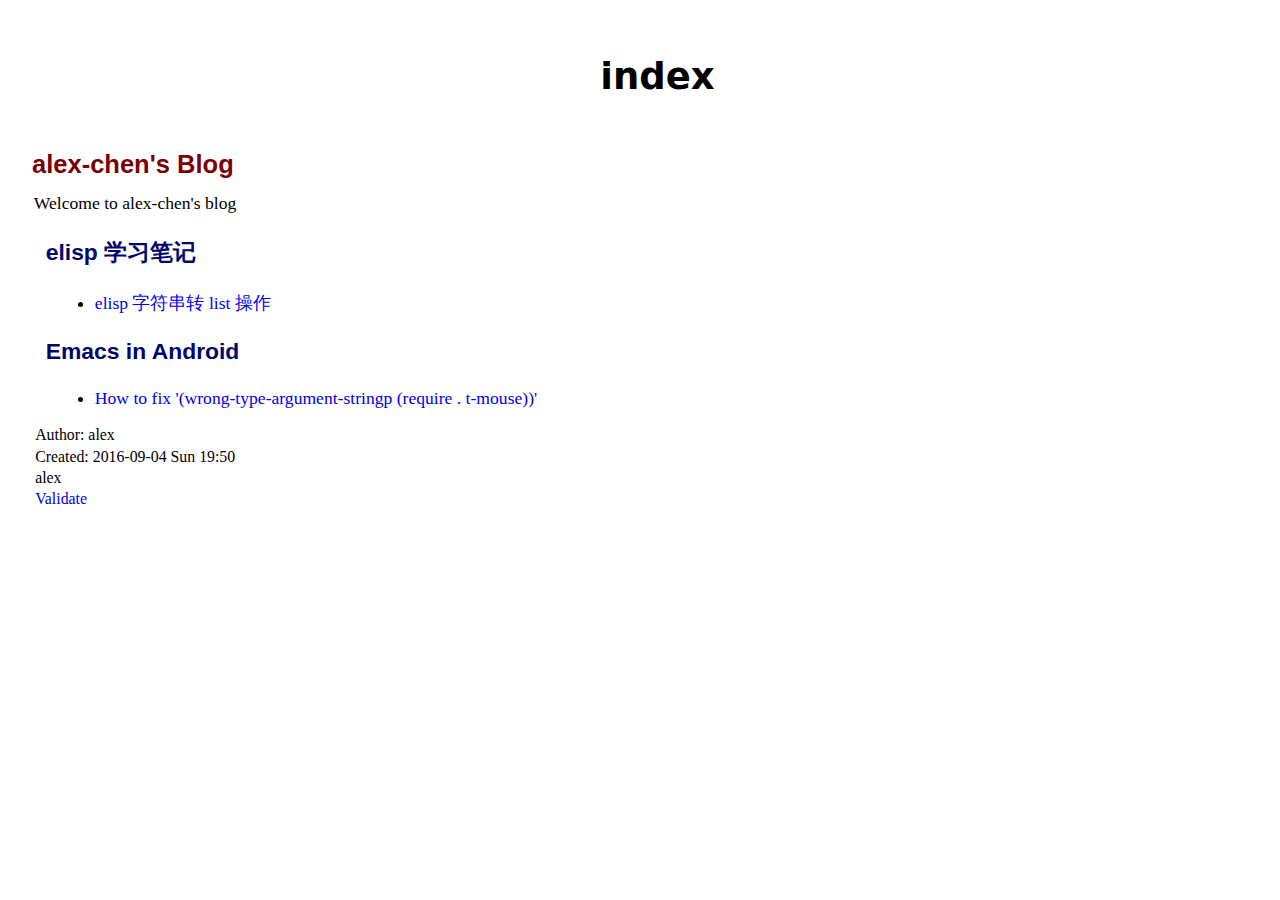
<file: index.html>
<?xml version="1.0" encoding="utf-8"?>
<!DOCTYPE html PUBLIC "-//W3C//DTD XHTML 1.0 Strict//EN"
"http://www.w3.org/TR/xhtml1/DTD/xhtml1-strict.dtd">
<html xmlns="http://www.w3.org/1999/xhtml" lang="en" xml:lang="en">
<head>
<title>index</title>
<!-- 2016-09-04 Sun 19:50 -->
<meta  http-equiv="Content-Type" content="text/html;charset=utf-8" />
<meta  name="generator" content="Org-mode" />
<meta  name="author" content="alex" />
<style type="text/css">
 <!--/*--><![CDATA[/*><!--*/
  .title  { text-align: center; }
  .todo   { font-family: monospace; color: red; }
  .done   { color: green; }
  .tag    { background-color: #eee; font-family: monospace;
            padding: 2px; font-size: 80%; font-weight: normal; }
  .timestamp { color: #bebebe; }
  .timestamp-kwd { color: #5f9ea0; }
  .right  { margin-left: auto; margin-right: 0px;  text-align: right; }
  .left   { margin-left: 0px;  margin-right: auto; text-align: left; }
  .center { margin-left: auto; margin-right: auto; text-align: center; }
  .underline { text-decoration: underline; }
  #postamble p, #preamble p { font-size: 90%; margin: .2em; }
  p.verse { margin-left: 3%; }
  pre {
    border: 1px solid #ccc;
    box-shadow: 3px 3px 3px #eee;
    padding: 8pt;
    font-family: monospace;
    overflow: auto;
    margin: 1.2em;
  }
  pre.src {
    position: relative;
    overflow: visible;
    padding-top: 1.2em;
  }
  pre.src:before {
    display: none;
    position: absolute;
    background-color: white;
    top: -10px;
    right: 10px;
    padding: 3px;
    border: 1px solid black;
  }
  pre.src:hover:before { display: inline;}
  pre.src-sh:before    { content: 'sh'; }
  pre.src-bash:before  { content: 'sh'; }
  pre.src-emacs-lisp:before { content: 'Emacs Lisp'; }
  pre.src-R:before     { content: 'R'; }
  pre.src-perl:before  { content: 'Perl'; }
  pre.src-java:before  { content: 'Java'; }
  pre.src-sql:before   { content: 'SQL'; }

  table { border-collapse:collapse; }
  caption.t-above { caption-side: top; }
  caption.t-bottom { caption-side: bottom; }
  td, th { vertical-align:top;  }
  th.right  { text-align: center;  }
  th.left   { text-align: center;   }
  th.center { text-align: center; }
  td.right  { text-align: right;  }
  td.left   { text-align: left;   }
  td.center { text-align: center; }
  dt { font-weight: bold; }
  .footpara:nth-child(2) { display: inline; }
  .footpara { display: block; }
  .footdef  { margin-bottom: 1em; }
  .figure { padding: 1em; }
  .figure p { text-align: center; }
  .inlinetask {
    padding: 10px;
    border: 2px solid gray;
    margin: 10px;
    background: #ffffcc;
  }
  #org-div-home-and-up
   { text-align: right; font-size: 70%; white-space: nowrap; }
  textarea { overflow-x: auto; }
  .linenr { font-size: smaller }
  .code-highlighted { background-color: #ffff00; }
  .org-info-js_info-navigation { border-style: none; }
  #org-info-js_console-label
    { font-size: 10px; font-weight: bold; white-space: nowrap; }
  .org-info-js_search-highlight
    { background-color: #ffff00; color: #000000; font-weight: bold; }
  /*]]>*/-->
</style>
<link rel="stylesheet" type="text/css" href="stylesheets/worg.css"/>
<script type="text/javascript">
/*
@licstart  The following is the entire license notice for the
JavaScript code in this tag.

Copyright (C) 2012-2013 Free Software Foundation, Inc.

The JavaScript code in this tag is free software: you can
redistribute it and/or modify it under the terms of the GNU
General Public License (GNU GPL) as published by the Free Software
Foundation, either version 3 of the License, or (at your option)
any later version.  The code is distributed WITHOUT ANY WARRANTY;
without even the implied warranty of MERCHANTABILITY or FITNESS
FOR A PARTICULAR PURPOSE.  See the GNU GPL for more details.

As additional permission under GNU GPL version 3 section 7, you
may distribute non-source (e.g., minimized or compacted) forms of
that code without the copy of the GNU GPL normally required by
section 4, provided you include this license notice and a URL
through which recipients can access the Corresponding Source.


@licend  The above is the entire license notice
for the JavaScript code in this tag.
*/
<!--/*--><![CDATA[/*><!--*/
 function CodeHighlightOn(elem, id)
 {
   var target = document.getElementById(id);
   if(null != target) {
     elem.cacheClassElem = elem.className;
     elem.cacheClassTarget = target.className;
     target.className = "code-highlighted";
     elem.className   = "code-highlighted";
   }
 }
 function CodeHighlightOff(elem, id)
 {
   var target = document.getElementById(id);
   if(elem.cacheClassElem)
     elem.className = elem.cacheClassElem;
   if(elem.cacheClassTarget)
     target.className = elem.cacheClassTarget;
 }
/*]]>*///-->
</script>
</head>
<body>
<div id="content">
<h1 class="title">index</h1>

<div id="outline-container-sec-1" class="outline-2">
<h2 id="sec-1">alex-chen's Blog</h2>
<div class="outline-text-2" id="text-1">
<p>
Welcome to alex-chen's blog
</p>
</div>

<div id="outline-container-sec-1-1" class="outline-3">
<h3 id="sec-1-1">elisp 学习笔记</h3>
<div class="outline-text-3" id="text-1-1">
<ul class="org-ul">
<li><a href="source/elisp-%E5%AD%97%E7%AC%A6%E4%B8%B2%E8%BD%AClist.html">elisp 字符串转 list 操作</a>
</li>
</ul>
</div>
</div>

<div id="outline-container-sec-1-2" class="outline-3">
<h3 id="sec-1-2">Emacs in Android</h3>
<div class="outline-text-3" id="text-1-2">
<ul class="org-ul">
<li><a href="source/fixEmacsInAndroid-stringp-error.html">How to fix '(wrong-type-argument-stringp (require . t-mouse))'</a>
</li>
</ul>
</div>
</div>
</div>
</div>
<div id="postamble" class="status">
<p class="author">Author: alex</p>
<p class="date">Created: 2016-09-04 Sun 19:50</p>
<p class="creator">alex</p>
<p class="validation"><a href="http://validator.w3.org/check?uri=referer">Validate</a></p>
</div>
</body>
</html>
</file>
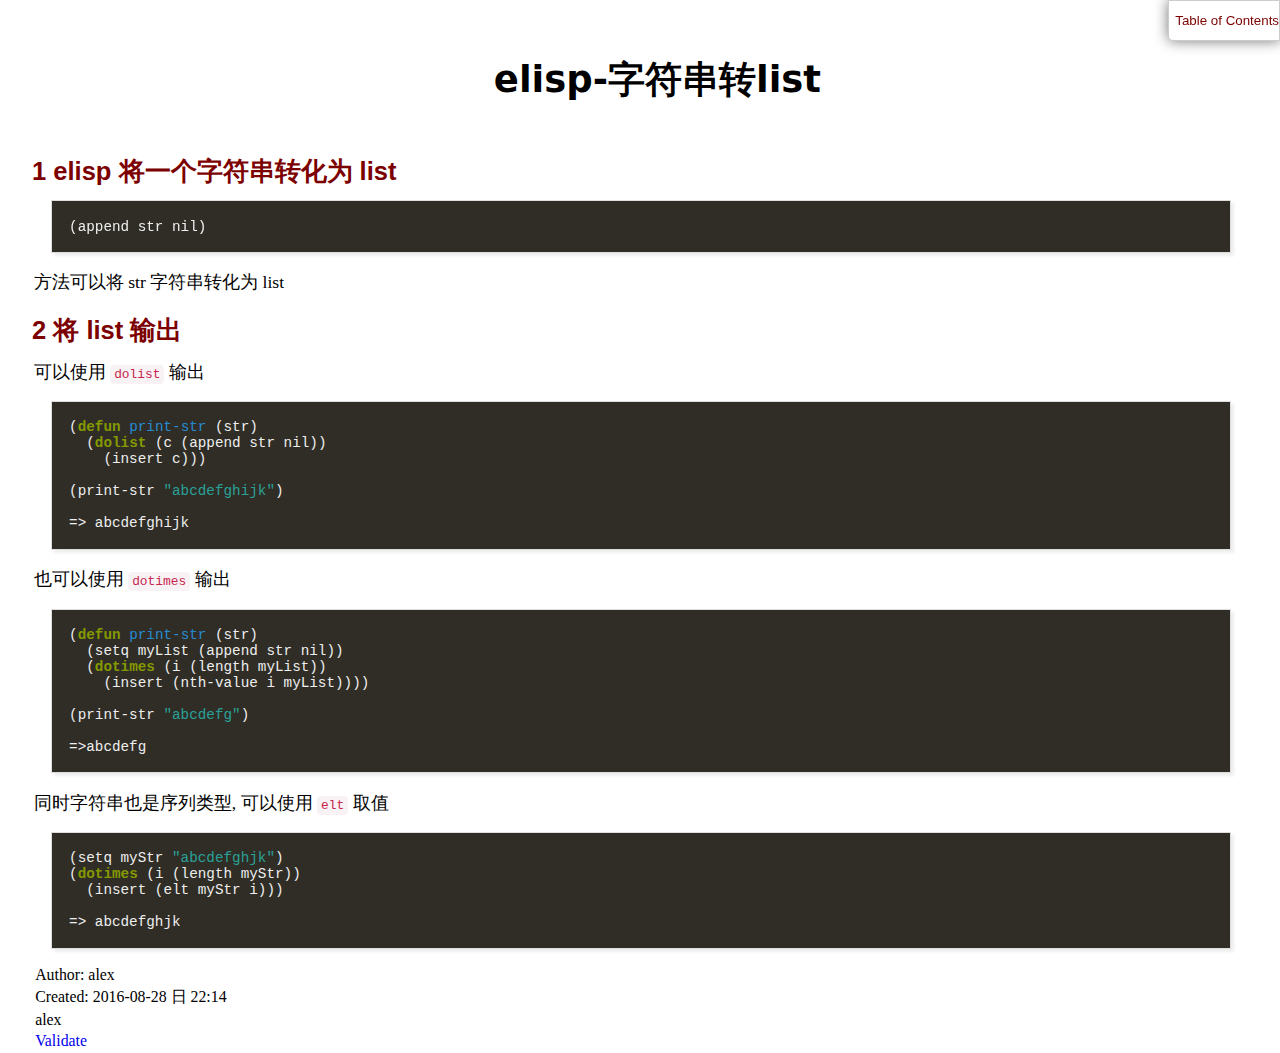
<file: source/elisp-字符串转list.html>
<?xml version="1.0" encoding="utf-8"?>
<!DOCTYPE html PUBLIC "-//W3C//DTD XHTML 1.0 Strict//EN"
"http://www.w3.org/TR/xhtml1/DTD/xhtml1-strict.dtd">
<html xmlns="http://www.w3.org/1999/xhtml" lang="en" xml:lang="en">
<head>
<title>elisp-字符串转list</title>
<!-- 2016-08-28 日 22:14 -->
<meta  http-equiv="Content-Type" content="text/html;charset=utf-8" />
<meta  name="generator" content="Org-mode" />
<meta  name="author" content="alex" />
<style type="text/css">
 <!--/*--><![CDATA[/*><!--*/
  .title  { text-align: center; }
  .todo   { font-family: monospace; color: red; }
  .done   { color: green; }
  .tag    { background-color: #eee; font-family: monospace;
            padding: 2px; font-size: 80%; font-weight: normal; }
  .timestamp { color: #bebebe; }
  .timestamp-kwd { color: #5f9ea0; }
  .right  { margin-left: auto; margin-right: 0px;  text-align: right; }
  .left   { margin-left: 0px;  margin-right: auto; text-align: left; }
  .center { margin-left: auto; margin-right: auto; text-align: center; }
  .underline { text-decoration: underline; }
  #postamble p, #preamble p { font-size: 90%; margin: .2em; }
  p.verse { margin-left: 3%; }
  pre {
    border: 1px solid #ccc;
    box-shadow: 3px 3px 3px #eee;
    padding: 8pt;
    font-family: monospace;
    overflow: auto;
    margin: 1.2em;
  }
  pre.src {
    position: relative;
    overflow: visible;
    padding-top: 1.2em;
  }
  pre.src:before {
    display: none;
    position: absolute;
    background-color: white;
    top: -10px;
    right: 10px;
    padding: 3px;
    border: 1px solid black;
  }
  pre.src:hover:before { display: inline;}
  pre.src-sh:before    { content: 'sh'; }
  pre.src-bash:before  { content: 'sh'; }
  pre.src-emacs-lisp:before { content: 'Emacs Lisp'; }
  pre.src-R:before     { content: 'R'; }
  pre.src-perl:before  { content: 'Perl'; }
  pre.src-java:before  { content: 'Java'; }
  pre.src-sql:before   { content: 'SQL'; }

  table { border-collapse:collapse; }
  caption.t-above { caption-side: top; }
  caption.t-bottom { caption-side: bottom; }
  td, th { vertical-align:top;  }
  th.right  { text-align: center;  }
  th.left   { text-align: center;   }
  th.center { text-align: center; }
  td.right  { text-align: right;  }
  td.left   { text-align: left;   }
  td.center { text-align: center; }
  dt { font-weight: bold; }
  .footpara:nth-child(2) { display: inline; }
  .footpara { display: block; }
  .footdef  { margin-bottom: 1em; }
  .figure { padding: 1em; }
  .figure p { text-align: center; }
  .inlinetask {
    padding: 10px;
    border: 2px solid gray;
    margin: 10px;
    background: #ffffcc;
  }
  #org-div-home-and-up
   { text-align: right; font-size: 70%; white-space: nowrap; }
  textarea { overflow-x: auto; }
  .linenr { font-size: smaller }
  .code-highlighted { background-color: #ffff00; }
  .org-info-js_info-navigation { border-style: none; }
  #org-info-js_console-label
    { font-size: 10px; font-weight: bold; white-space: nowrap; }
  .org-info-js_search-highlight
    { background-color: #ffff00; color: #000000; font-weight: bold; }
  /*]]>*/-->
</style>
<link rel="stylesheet" type="text/css" href="stylesheets/worg.css"/>
<script type="text/javascript">
/*
@licstart  The following is the entire license notice for the
JavaScript code in this tag.

Copyright (C) 2012-2013 Free Software Foundation, Inc.

The JavaScript code in this tag is free software: you can
redistribute it and/or modify it under the terms of the GNU
General Public License (GNU GPL) as published by the Free Software
Foundation, either version 3 of the License, or (at your option)
any later version.  The code is distributed WITHOUT ANY WARRANTY;
without even the implied warranty of MERCHANTABILITY or FITNESS
FOR A PARTICULAR PURPOSE.  See the GNU GPL for more details.

As additional permission under GNU GPL version 3 section 7, you
may distribute non-source (e.g., minimized or compacted) forms of
that code without the copy of the GNU GPL normally required by
section 4, provided you include this license notice and a URL
through which recipients can access the Corresponding Source.


@licend  The above is the entire license notice
for the JavaScript code in this tag.
*/
<!--/*--><![CDATA[/*><!--*/
 function CodeHighlightOn(elem, id)
 {
   var target = document.getElementById(id);
   if(null != target) {
     elem.cacheClassElem = elem.className;
     elem.cacheClassTarget = target.className;
     target.className = "code-highlighted";
     elem.className   = "code-highlighted";
   }
 }
 function CodeHighlightOff(elem, id)
 {
   var target = document.getElementById(id);
   if(elem.cacheClassElem)
     elem.className = elem.cacheClassElem;
   if(elem.cacheClassTarget)
     target.className = elem.cacheClassTarget;
 }
/*]]>*///-->
</script>
</head>
<body>
<div id="content">
<h1 class="title">elisp-字符串转list</h1>
<div id="table-of-contents">
<h2>Table of Contents</h2>
<div id="text-table-of-contents">
<ul>
<li><a href="#sec-1">1. elisp 将一个字符串转化为 list</a></li>
<li><a href="#sec-2">2. 将 list 输出</a></li>
</ul>
</div>
</div>

<div id="outline-container-sec-1" class="outline-2">
<h2 id="sec-1"><span class="section-number-2">1</span> elisp 将一个字符串转化为 list</h2>
<div class="outline-text-2" id="text-1">
<div class="org-src-container">

<pre class="src src-elisp">(append str nil)
</pre>
</div>
<p>
方法可以将 str 字符串转化为 list
</p>
</div>
</div>

<div id="outline-container-sec-2" class="outline-2">
<h2 id="sec-2"><span class="section-number-2">2</span> 将 list 输出</h2>
<div class="outline-text-2" id="text-2">
<p>
可以使用 <code>dolist</code> 输出
</p>
<div class="org-src-container">

<pre class="src src-elisp">(<span style="color: #859900; font-weight: bold;">defun</span> <span style="color: #268bd2;">print-str</span> (str)
  (<span style="color: #859900; font-weight: bold;">dolist</span> (c (append str nil))
    (insert c)))

(print-str <span style="color: #2aa198;">"abcdefghijk"</span>)

=&gt; abcdefghijk
</pre>
</div>

<p>
也可以使用 <code>dotimes</code> 输出
</p>
<div class="org-src-container">

<pre class="src src-elisp">(<span style="color: #859900; font-weight: bold;">defun</span> <span style="color: #268bd2;">print-str</span> (str)
  (setq myList (append str nil))
  (<span style="color: #859900; font-weight: bold;">dotimes</span> (i (length myList))
    (insert (nth-value i myList))))

(print-str <span style="color: #2aa198;">"abcdefg"</span>)

=&gt;abcdefg
</pre>
</div>

<p>
同时字符串也是序列类型, 可以使用 <code>elt</code> 取值
</p>
<div class="org-src-container">

<pre class="src src-elisp">(setq myStr <span style="color: #2aa198;">"abcdefghjk"</span>)
(<span style="color: #859900; font-weight: bold;">dotimes</span> (i (length myStr))
  (insert (elt myStr i)))

=&gt; abcdefghjk
</pre>
</div>
</div>
</div>
</div>
<div id="postamble" class="status">
<p class="author">Author: alex</p>
<p class="date">Created: 2016-08-28 日 22:14</p>
<p class="creator">alex</p>
<p class="validation"><a href="http://validator.w3.org/check?uri=referer">Validate</a></p>
</div>
</body>
</html>
</file>
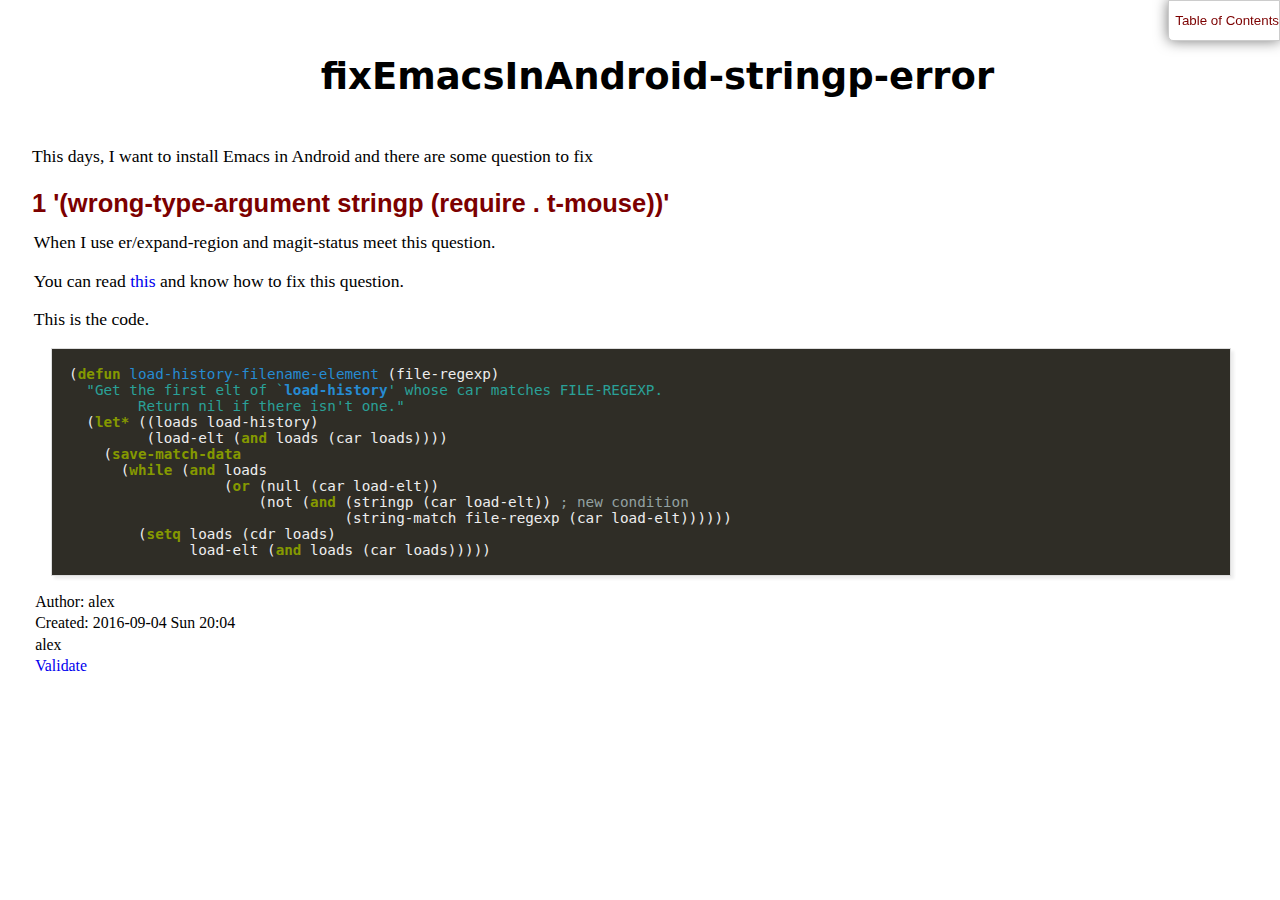
<file: source/fixEmacsInAndroid-stringp-error.html>
<?xml version="1.0" encoding="utf-8"?>
<!DOCTYPE html PUBLIC "-//W3C//DTD XHTML 1.0 Strict//EN"
"http://www.w3.org/TR/xhtml1/DTD/xhtml1-strict.dtd">
<html xmlns="http://www.w3.org/1999/xhtml" lang="en" xml:lang="en">
<head>
<title>fixEmacsInAndroid-stringp-error</title>
<!-- 2016-09-04 Sun 20:04 -->
<meta  http-equiv="Content-Type" content="text/html;charset=utf-8" />
<meta  name="generator" content="Org-mode" />
<meta  name="author" content="alex" />
<style type="text/css">
 <!--/*--><![CDATA[/*><!--*/
  .title  { text-align: center; }
  .todo   { font-family: monospace; color: red; }
  .done   { color: green; }
  .tag    { background-color: #eee; font-family: monospace;
            padding: 2px; font-size: 80%; font-weight: normal; }
  .timestamp { color: #bebebe; }
  .timestamp-kwd { color: #5f9ea0; }
  .right  { margin-left: auto; margin-right: 0px;  text-align: right; }
  .left   { margin-left: 0px;  margin-right: auto; text-align: left; }
  .center { margin-left: auto; margin-right: auto; text-align: center; }
  .underline { text-decoration: underline; }
  #postamble p, #preamble p { font-size: 90%; margin: .2em; }
  p.verse { margin-left: 3%; }
  pre {
    border: 1px solid #ccc;
    box-shadow: 3px 3px 3px #eee;
    padding: 8pt;
    font-family: monospace;
    overflow: auto;
    margin: 1.2em;
  }
  pre.src {
    position: relative;
    overflow: visible;
    padding-top: 1.2em;
  }
  pre.src:before {
    display: none;
    position: absolute;
    background-color: white;
    top: -10px;
    right: 10px;
    padding: 3px;
    border: 1px solid black;
  }
  pre.src:hover:before { display: inline;}
  pre.src-sh:before    { content: 'sh'; }
  pre.src-bash:before  { content: 'sh'; }
  pre.src-emacs-lisp:before { content: 'Emacs Lisp'; }
  pre.src-R:before     { content: 'R'; }
  pre.src-perl:before  { content: 'Perl'; }
  pre.src-java:before  { content: 'Java'; }
  pre.src-sql:before   { content: 'SQL'; }

  table { border-collapse:collapse; }
  caption.t-above { caption-side: top; }
  caption.t-bottom { caption-side: bottom; }
  td, th { vertical-align:top;  }
  th.right  { text-align: center;  }
  th.left   { text-align: center;   }
  th.center { text-align: center; }
  td.right  { text-align: right;  }
  td.left   { text-align: left;   }
  td.center { text-align: center; }
  dt { font-weight: bold; }
  .footpara:nth-child(2) { display: inline; }
  .footpara { display: block; }
  .footdef  { margin-bottom: 1em; }
  .figure { padding: 1em; }
  .figure p { text-align: center; }
  .inlinetask {
    padding: 10px;
    border: 2px solid gray;
    margin: 10px;
    background: #ffffcc;
  }
  #org-div-home-and-up
   { text-align: right; font-size: 70%; white-space: nowrap; }
  textarea { overflow-x: auto; }
  .linenr { font-size: smaller }
  .code-highlighted { background-color: #ffff00; }
  .org-info-js_info-navigation { border-style: none; }
  #org-info-js_console-label
    { font-size: 10px; font-weight: bold; white-space: nowrap; }
  .org-info-js_search-highlight
    { background-color: #ffff00; color: #000000; font-weight: bold; }
  /*]]>*/-->
</style>
<link rel="stylesheet" type="text/css" href="stylesheets/worg.css"/>
<script type="text/javascript">
/*
@licstart  The following is the entire license notice for the
JavaScript code in this tag.

Copyright (C) 2012-2013 Free Software Foundation, Inc.

The JavaScript code in this tag is free software: you can
redistribute it and/or modify it under the terms of the GNU
General Public License (GNU GPL) as published by the Free Software
Foundation, either version 3 of the License, or (at your option)
any later version.  The code is distributed WITHOUT ANY WARRANTY;
without even the implied warranty of MERCHANTABILITY or FITNESS
FOR A PARTICULAR PURPOSE.  See the GNU GPL for more details.

As additional permission under GNU GPL version 3 section 7, you
may distribute non-source (e.g., minimized or compacted) forms of
that code without the copy of the GNU GPL normally required by
section 4, provided you include this license notice and a URL
through which recipients can access the Corresponding Source.


@licend  The above is the entire license notice
for the JavaScript code in this tag.
*/
<!--/*--><![CDATA[/*><!--*/
 function CodeHighlightOn(elem, id)
 {
   var target = document.getElementById(id);
   if(null != target) {
     elem.cacheClassElem = elem.className;
     elem.cacheClassTarget = target.className;
     target.className = "code-highlighted";
     elem.className   = "code-highlighted";
   }
 }
 function CodeHighlightOff(elem, id)
 {
   var target = document.getElementById(id);
   if(elem.cacheClassElem)
     elem.className = elem.cacheClassElem;
   if(elem.cacheClassTarget)
     target.className = elem.cacheClassTarget;
 }
/*]]>*///-->
</script>
</head>
<body>
<div id="content">
<h1 class="title">fixEmacsInAndroid-stringp-error</h1>
<div id="table-of-contents">
<h2>Table of Contents</h2>
<div id="text-table-of-contents">
<ul>
<li><a href="#sec-1">1. '(wrong-type-argument stringp (require . t-mouse))'</a></li>
</ul>
</div>
</div>
<p>
This days, I want to install Emacs in Android and there are some question to fix
</p>

<div id="outline-container-sec-1" class="outline-2">
<h2 id="sec-1"><span class="section-number-2">1</span> '(wrong-type-argument stringp (require . t-mouse))'</h2>
<div class="outline-text-2" id="text-1">
<p>
When I use er/expand-region and magit-status meet this question.
</p>

<p>
You can read <a href="http://emacs.stackexchange.com/questions/5552/emacs-on-android-org-mode-error-wrong-type-argument-stringp-require-t">this</a> and know how to fix this question.
</p>

<p>
This is the code.
</p>
<div class="org-src-container">

<pre class="src src-emacs-lisp">(<span style="color: #859900; font-weight: bold;">defun</span> <span style="color: #268bd2;">load-history-filename-element</span> (file-regexp)
  <span style="color: #2aa198;">"Get the first elt of `</span><span style="color: #268bd2; font-weight: bold;">load-history</span><span style="color: #2aa198;">' whose car matches FILE-REGEXP.</span>
<span style="color: #2aa198;">        Return nil if there isn't one."</span>
  (<span style="color: #859900; font-weight: bold;">let*</span> ((loads load-history)
         (load-elt (<span style="color: #859900; font-weight: bold;">and</span> loads (car loads))))
    (<span style="color: #859900; font-weight: bold;">save-match-data</span>
      (<span style="color: #859900; font-weight: bold;">while</span> (<span style="color: #859900; font-weight: bold;">and</span> loads
                  (<span style="color: #859900; font-weight: bold;">or</span> (null (car load-elt))
                      (not (<span style="color: #859900; font-weight: bold;">and</span> (stringp (car load-elt)) <span style="color: #93a1a1;">; </span><span style="color: #93a1a1;">new condition</span>
                                (string-match file-regexp (car load-elt))))))
        (<span style="color: #859900; font-weight: bold;">setq</span> loads (cdr loads)
              load-elt (<span style="color: #859900; font-weight: bold;">and</span> loads (car loads)))))
</pre>
</div>
</div>
</div>
</div>
<div id="postamble" class="status">
<p class="author">Author: alex</p>
<p class="date">Created: 2016-09-04 Sun 20:04</p>
<p class="creator">alex</p>
<p class="validation"><a href="http://validator.w3.org/check?uri=referer">Validate</a></p>
</div>
</body>
</html>
</file>
<file: stylesheets/worg.css>
@media all
{
  body {
    font:1.1em serif;
    max-width: 95%;
    margin: auto;
    background-image: url(http://orgmode.org/tmp/org-mode-unicorn.png);
    background-repeat: no-repeat;
    }
    body #content {
      padding-top: 45px;
    }
    body .title {
      margin-left: 120px;
    }

  /* TOC inspired by http://jashkenas.github.com/coffee-script */
  #table-of-contents {
    font-size: 10pt;
    position: fixed;
    right: 0em;
    top: 0em;
    background: white;
    -webkit-box-shadow: 0 0 1em #777777;
    -moz-box-shadow: 0 0 1em #777777;
    -webkit-border-bottom-left-radius: 5px;
    -moz-border-radius-bottomleft: 5px;
    text-align: right;
    /* ensure doesn't flow off the screen when expanded */
    max-height: 80%;
    overflow: auto; }
    #table-of-contents h2 {
      font-size: 10pt;
      max-width: 8em;
      font-weight: normal;
      padding-left: 0.5em;
      padding-left: 0.5em;
      padding-top: 0.05em;
      padding-bottom: 0.05em; }
    #table-of-contents #text-table-of-contents {
      display: none;
      text-align: left; }
    #table-of-contents:hover #text-table-of-contents {
      display: block;
      padding: 0.5em;
      margin-top: -1.5em; }

  #license {
    padding: .3em;
    border: 1px solid grey;
    background-color: #eeeeee;
  }

  h1 {
    font-family:Sans;
    font-size:2.1em;
    font-weight:bold;
    padding:0 0 30px 0;
    margin-top: 10px;
    margin-bottom: 10px;
    margin-right: 7%;
  }

/*
  h2:before {
    content: "* "
  }

  h3:before {
    content: "** "
  }

  h4:before {
    content: "*** "
  }
*/

  h2 {
    font-family:Arial,sans-serif;
    font-size:1.45em;
    font-weight:bold;
    line-height:16px;
    padding:7px 0 0 0;
    color: #7C0000;
  }

  .outline-text-2 {
    margin-left: 0.1em
  }

  .title {

  }

  h3 {
    font-family:Arial,sans-serif;
    font-size:1.3em;
    font-weight:bold;
    color: #00046E;
    margin-left: 0.6em;
  }

  .outline-text-3 {
    margin-left: 0.9em;
  }

  h4 {
    font-family:Arial,sans-serif;
    font-size:1.2em;
    font-weight:bold;
    margin-left: 1.2em;
    color: #00574F;
  }

  .outline-text-4 {
    margin-left: 1.45em;
  }

  a {
    text-decoration: none;
  }

  a:visited {
    text-decoration: none;
  }

  a:hover {

  }

  .todo {
    color: #CA0000;
  }

  .done {
    color: #006666;
  }

  .timestamp-kwd {
    color: #444;
  }


  .tag {
    float: right;
    color: #0E410E;
    font-size: 0.9em;
  }

  .tag span:before {
    content: ":";
  }

  .tag:after {
    content: ":";
  }

  li {
    margin: .4em;
  }

  table {
    border: none;
  }

  td {
    border: none;
  }

  th {
    border: none;
  }

  code {	
    padding: 2px 4px;
    font-size: 90%;
    color: #c7254e;
    background-color: #f9f2f4;
    border-radius: 4px;
  }

  img {
    border: none;
  }

  .share img {
    opacity: .4;
    -moz-opacity: .4;
    filter: alpha(opacity=40);
  }

  .share img:hover {
    opacity: 1;
    -moz-opacity: 1;
    filter: alpha(opacity=100);
  }

  /* pre {border: 1px solid #555; */
  /*      background: #EEE; */
  /*      font-size: 9pt; */
  /*      padding: 1em; */
  /*     } */

  /* pre { */
  /*     color: #e5e5e5; */
  /*     background-color: #000000; */
  /*     padding: 1.4em; */
  /*     border: 2px solid grey; */
  /* } */

  /* pre { */
  /*     background-color: #2b2b2b; */
  /*     border: 4px solid grey; */
  /*     color: #EEE; */
  /*     overflow: auto; */
  /*     padding: 1em; */
  /*  } */

pre {
    color: #eee;
    background-color: #2f2d26;
    padding: 1.2em;
    border: 1px solid #dddddd;
    overflow: auto;
}

  .org-info-box {
    clear:both;
    margin-left:auto;
    margin-right:auto;
    padding:0.7em;
    /* border:1px solid #CCC; */
    /* border-radius:10px; */
    /* -moz-border-radius:10px; */
  }
  .org-info-box img {
    float:left;
    margin:0em 0.5em 0em 0em;
  }
  .org-info-box p {
    margin:0em;
    padding:0em;
  }


  .builtin {
    /* font-lock-builtin-face */
    color: #f4a460;
  }
  .comment {
    /* font-lock-comment-face */
    color: #737373;
  }
  .comment-delimiter {
    /* font-lock-comment-delimiter-face */
    color: #666666;
  }
  .constant {
    /* font-lock-constant-face */
    color: #db7093;
  }
  .doc {
    /* font-lock-doc-face */
    color: #b3b3b3;
  }
  .function-name {
    /* font-lock-function-name-face */
    color: #5f9ea0;
  }
  .headline {
    /* headline-face */
    color: #ffffff;
    background-color: #000000;
    font-weight: bold;
  }
  .keyword {
    /* font-lock-keyword-face */
    color: #4682b4;
  }
  .negation-char {
  }
  .regexp-grouping-backslash {
  }
  .regexp-grouping-construct {
  }
  .string {
    /* font-lock-string-face */
    color: #ccc79a;
  }
  .todo-comment {
    /* todo-comment-face */
    color: #ffffff;
    background-color: #000000;
    font-weight: bold;
  }
  .variable-name {
    /* font-lock-variable-name-face */
    color: #ff6a6a;
  }
  .warning {
    /* font-lock-warning-face */
    color: #ffffff;
    background-color: #cd5c5c;
    font-weight: bold;
  }
  pre.a {
    color: inherit;
    background-color: inherit;
    font: inherit;
    text-decoration: inherit;
  }
  pre.a:hover {
    text-decoration: underline;
  }

  /* Styles for org-info.js */

  .org-info-js_info-navigation
  {
    border-style:none;
  }

  #org-info-js_console-label
  {
    font-size:10px;
    font-weight:bold;
    white-space:nowrap;
  }

  .org-info-js_search-highlight
  {
    background-color:#ffff00;
    color:#000000;
    font-weight:bold;
  }

  #org-info-js-window
  {
    border-bottom:1px solid black;
    padding-bottom:10px;
    margin-bottom:10px;
  }



  .org-info-search-highlight
  {
    background-color:#adefef; /* same color as emacs default */
    color:#000000;
    font-weight:bold;
  }

  .org-bbdb-company {
    /* bbdb-company */
    font-style: italic;
  }
  .org-bbdb-field-name {
  }
  .org-bbdb-field-value {
  }
  .org-bbdb-name {
    /* bbdb-name */
    text-decoration: underline;
  }
  .org-bold {
    /* bold */
    font-weight: bold;
  }
  .org-bold-italic {
    /* bold-italic */
    font-weight: bold;
    font-style: italic;
  }
  .org-border {
    /* border */
    background-color: #000000;
  }
  .org-buffer-menu-buffer {
    /* buffer-menu-buffer */
    font-weight: bold;
  }
  .org-builtin {
    /* font-lock-builtin-face */
    color: #da70d6;
  }
  .org-button {
    /* button */
    text-decoration: underline;
  }
  .org-c-nonbreakable-space {
    /* c-nonbreakable-space-face */
    background-color: #ff0000;
    font-weight: bold;
  }
  .org-calendar-today {
    /* calendar-today */
    text-decoration: underline;
  }
  .org-comment {
    /* font-lock-comment-face */
    color: #b22222;
  }
  .org-comment-delimiter {
    /* font-lock-comment-delimiter-face */
    color: #b22222;
  }
  .org-constant {
    /* font-lock-constant-face */
    color: #5f9ea0;
  }
  .org-cursor {
    /* cursor */
    background-color: #000000;
  }
  .org-default {
    /* default */
    color: #000000;
    background-color: #ffffff;
  }
  .org-diary {
    /* diary */
    color: #ff0000;
  }
  .org-doc {
    /* font-lock-doc-face */
    color: #bc8f8f;
  }
  .org-escape-glyph {
    /* escape-glyph */
    color: #a52a2a;
  }
  .org-file-name-shadow {
    /* file-name-shadow */
    color: #7f7f7f;
  }
  .org-fixed-pitch {
  }
  .org-fringe {
    /* fringe */
    background-color: #f2f2f2;
  }
  .org-function-name {
    /* font-lock-function-name-face */
    color: #0000ff;
  }
  .org-header-line {
    /* header-line */
    color: #333333;
    background-color: #e5e5e5;
  }
  .org-help-argument-name {
    /* help-argument-name */
    font-style: italic;
  }
  .org-highlight {
    /* highlight */
    background-color: #b4eeb4;
  }
  .org-holiday {
    /* holiday */
    background-color: #ffc0cb;
  }
  .org-info-header-node {
    /* info-header-node */
    color: #a52a2a;
    font-weight: bold;
    font-style: italic;
  }
  .org-info-header-xref {
    /* info-header-xref */
    color: #0000ff;
    text-decoration: underline;
  }
  .org-info-menu-header {
    /* info-menu-header */
    font-weight: bold;
  }
  .org-info-menu-star {
    /* info-menu-star */
    color: #ff0000;
  }
  .org-info-node {
    /* info-node */
    color: #a52a2a;
    font-weight: bold;
    font-style: italic;
  }
  .org-info-title-1 {
    /* info-title-1 */
    font-size: 172%;
    font-weight: bold;
  }
  .org-info-title-2 {
    /* info-title-2 */
    font-size: 144%;
    font-weight: bold;
  }
  .org-info-title-3 {
    /* info-title-3 */
    font-size: 120%;
    font-weight: bold;
  }
  .org-info-title-4 {
    /* info-title-4 */
    font-weight: bold;
  }
  .org-info-xref {
    /* info-xref */
    color: #0000ff;
    text-decoration: underline;
  }
  .org-isearch {
    /* isearch */
    color: #b0e2ff;
    background-color: #cd00cd;
  }
  .org-italic {
    /* italic */
    font-style: italic;
  }
  .org-keyword {
    /* font-lock-keyword-face */
    color: #a020f0;
  }
  .org-lazy-highlight {
    /* lazy-highlight */
    background-color: #afeeee;
  }
  .org-link {
    /* link */
    color: #0000ff;
    text-decoration: underline;
  }
  .org-link-visited {
    /* link-visited */
    color: #8b008b;
    text-decoration: underline;
  }
  .org-match {
    /* match */
    background-color: #ffff00;
  }
  .org-menu {
  }
  .org-message-cited-text {
    /* message-cited-text */
    color: #ff0000;
  }
  .org-message-header-cc {
    /* message-header-cc */
    color: #191970;
  }
  .org-message-header-name {
    /* message-header-name */
    color: #6495ed;
  }
  .org-message-header-newsgroups {
    /* message-header-newsgroups */
    color: #00008b;
    font-weight: bold;
    font-style: italic;
  }
  .org-message-header-other {
    /* message-header-other */
    color: #4682b4;
  }
  .org-message-header-subject {
    /* message-header-subject */
    color: #000080;
    font-weight: bold;
  }
  .org-message-header-to {
    /* message-header-to */
    color: #191970;
    font-weight: bold;
  }
  .org-message-header-xheader {
    /* message-header-xheader */
    color: #0000ff;
  }
  .org-message-mml {
    /* message-mml */
    color: #228b22;
  }
  .org-message-separator {
    /* message-separator */
    color: #a52a2a;
  }
  .org-minibuffer-prompt {
    /* minibuffer-prompt */
    color: #0000cd;
  }
  .org-mm-uu-extract {
    /* mm-uu-extract */
    color: #006400;
    background-color: #ffffe0;
  }
  .org-mode-line {
    /* mode-line */
    color: #000000;
    background-color: #bfbfbf;
  }
  .org-mode-line-buffer-id {
    /* mode-line-buffer-id */
    font-weight: bold;
  }
  .org-mode-line-highlight {
  }
  .org-mode-line-inactive {
    /* mode-line-inactive */
    color: #333333;
    background-color: #e5e5e5;
  }
  .org-mouse {
    /* mouse */
    background-color: #000000;
  }
  .org-negation-char {
  }
  .org-next-error {
    /* next-error */
    background-color: #eedc82;
  }
  .org-nobreak-space {
    /* nobreak-space */
    color: #a52a2a;
    text-decoration: underline;
  }
  .org-org-agenda-date {
    /* org-agenda-date */
    color: #0000ff;
  }
  .org-org-agenda-date-weekend {
    /* org-agenda-date-weekend */
    color: #0000ff;
    font-weight: bold;
  }
  .org-org-agenda-restriction-lock {
    /* org-agenda-restriction-lock */
    background-color: #ffff00;
  }
  .org-org-agenda-structure {
    /* org-agenda-structure */
    color: #0000ff;
  }
  .org-org-archived {
    /* org-archived */
    color: #7f7f7f;
  }
  .org-org-code {
    /* org-code */
    color: #7f7f7f;
  }
  .org-org-column {
    /* org-column */
    background-color: #e5e5e5;
  }
  .org-org-column-title {
    /* org-column-title */
    background-color: #e5e5e5;
    font-weight: bold;
    text-decoration: underline;
  }
  .org-org-date {
    /* org-date */
    color: #a020f0;
    text-decoration: underline;
  }
  .org-org-done {
    /* org-done */
    color: #228b22;
    font-weight: bold;
  }
  .org-org-drawer {
    /* org-drawer */
    color: #0000ff;
  }
  .org-org-ellipsis {
    /* org-ellipsis */
    color: #b8860b;
    text-decoration: underline;
  }
  .org-org-formula {
    /* org-formula */
    color: #b22222;
  }
  .org-org-headline-done {
    /* org-headline-done */
    color: #bc8f8f;
  }
  .org-org-hide {
    /* org-hide */
    color: #e5e5e5;
  }
  .org-org-latex-and-export-specials {
    /* org-latex-and-export-specials */
    color: #8b4513;
  }
  .org-org-level-1 {
    /* org-level-1 */
    color: #0000ff;
  }
  .org-org-level-2 {
    /* org-level-2 */
    color: #b8860b;
  }
  .org-org-level-3 {
    /* org-level-3 */
    color: #a020f0;
  }
  .org-org-level-4 {
    /* org-level-4 */
    color: #b22222;
  }
  .org-org-level-5 {
    /* org-level-5 */
    color: #228b22;
  }
  .org-org-level-6 {
    /* org-level-6 */
    color: #5f9ea0;
  }
  .org-org-level-7 {
    /* org-level-7 */
    color: #da70d6;
  }
  .org-org-level-8 {
    /* org-level-8 */
    color: #bc8f8f;
  }
  .org-org-link {
    /* org-link */
    color: #a020f0;
    text-decoration: underline;
  }
  .org-org-property-value {
  }
  .org-org-scheduled-previously {
    /* org-scheduled-previously */
    color: #b22222;
  }
  .org-org-scheduled-today {
    /* org-scheduled-today */
    color: #006400;
  }
  .org-org-sexp-date {
    /* org-sexp-date */
    color: #a020f0;
  }
  .org-org-special-keyword {
    /* org-special-keyword */
    color: #bc8f8f;
  }
  .org-org-table {
    /* org-table */
    color: #0000ff;
  }
  .org-org-tag {
    /* org-tag */
    font-weight: bold;
  }
  .org-org-target {
    /* org-target */
    text-decoration: underline;
  }
  .org-org-time-grid {
    /* org-time-grid */
    color: #b8860b;
  }
  .org-org-todo {
    /* org-todo */
    color: #ff0000;
  }
  .org-org-upcoming-deadline {
    /* org-upcoming-deadline */
    color: #b22222;
  }
  .org-org-verbatim {
    /* org-verbatim */
    color: #7f7f7f;
    text-decoration: underline;
  }
  .org-org-warning {
    /* org-warning */
    color: #ff0000;
    font-weight: bold;
  }
  .org-outline-1 {
    /* outline-1 */
    color: #0000ff;
  }
  .org-outline-2 {
    /* outline-2 */
    color: #b8860b;
  }
  .org-outline-3 {
    /* outline-3 */
    color: #a020f0;
  }
  .org-outline-4 {
    /* outline-4 */
    color: #b22222;
  }
  .org-outline-5 {
    /* outline-5 */
    color: #228b22;
  }
  .org-outline-6 {
    /* outline-6 */
    color: #5f9ea0;
  }
  .org-outline-7 {
    /* outline-7 */
    color: #da70d6;
  }
  .org-outline-8 {
    /* outline-8 */
    color: #bc8f8f;
  }
  .outline-text-1, .outline-text-2, .outline-text-3, .outline-text-4, .outline-text-5, .outline-text-6 {
    /* Add more spacing between section. Padding, so that folding with org-info.js works as expected. */

  }

  .org-preprocessor {
    /* font-lock-preprocessor-face */
    color: #da70d6;
  }
  .org-query-replace {
    /* query-replace */
    color: #b0e2ff;
    background-color: #cd00cd;
  }
  .org-regexp-grouping-backslash {
    /* font-lock-regexp-grouping-backslash */
    font-weight: bold;
  }
  .org-regexp-grouping-construct {
    /* font-lock-regexp-grouping-construct */
    font-weight: bold;
  }
  .org-region {
    /* region */
    background-color: #eedc82;
  }
  .org-rmail-highlight {
  }
  .org-scroll-bar {
    /* scroll-bar */
    background-color: #bfbfbf;
  }
  .org-secondary-selection {
    /* secondary-selection */
    background-color: #ffff00;
  }
  .org-shadow {
    /* shadow */
    color: #7f7f7f;
  }
  .org-show-paren-match {
    /* show-paren-match */
    background-color: #40e0d0;
  }
  .org-show-paren-mismatch {
    /* show-paren-mismatch */
    color: #ffffff;
    background-color: #a020f0;
  }
  .org-string {
    /* font-lock-string-face */
    color: #bc8f8f;
  }
  .org-texinfo-heading {
    /* texinfo-heading */
    color: #0000ff;
  }
  .org-tool-bar {
    /* tool-bar */
    color: #000000;
    background-color: #bfbfbf;
  }
  .org-tooltip {
    /* tooltip */
    color: #000000;
    background-color: #ffffe0;
  }
  .org-trailing-whitespace {
    /* trailing-whitespace */
    background-color: #ff0000;
  }
  .org-type {
    /* font-lock-type-face */
    color: #228b22;
  }
  .org-underline {
    /* underline */
    text-decoration: underline;
  }
  .org-variable-name {
    /* font-lock-variable-name-face */
    color: #b8860b;
  }
  .org-variable-pitch {
  }
  .org-vertical-border {
  }
  .org-warning {
    /* font-lock-warning-face */
    color: #ff0000;
    font-weight: bold;
  }
  .rss_box {}
  .rss_title, rss_title a {}
  .rss_items {}
  .rss_item a:link, .rss_item a:visited, .rss_item a:active {}
  .rss_item a:hover {}
  .rss_date {}

} /* END OF @media all */



@media screen
{
  #table-of-contents {
    float: right;
    border: 1px solid #CCC;
    max-width: 50%;
    overflow: auto;
  }
} /* END OF @media screen */
</file>
<file: source/stylesheets/worg.css>
@media all
{
  body {
    font:1.1em serif;
    max-width: 95%;
    margin: auto;
    background-image: url(http://orgmode.org/tmp/org-mode-unicorn.png);
    background-repeat: no-repeat;
    }
    body #content {
      padding-top: 45px;
    }
    body .title {
      margin-left: 120px;
    }

  /* TOC inspired by http://jashkenas.github.com/coffee-script */
  #table-of-contents {
    font-size: 10pt;
    position: fixed;
    right: 0em;
    top: 0em;
    background: white;
    -webkit-box-shadow: 0 0 1em #777777;
    -moz-box-shadow: 0 0 1em #777777;
    -webkit-border-bottom-left-radius: 5px;
    -moz-border-radius-bottomleft: 5px;
    text-align: right;
    /* ensure doesn't flow off the screen when expanded */
    max-height: 80%;
    overflow: auto; }
    #table-of-contents h2 {
      font-size: 10pt;
      max-width: 8em;
      font-weight: normal;
      padding-left: 0.5em;
      padding-left: 0.5em;
      padding-top: 0.05em;
      padding-bottom: 0.05em; }
    #table-of-contents #text-table-of-contents {
      display: none;
      text-align: left; }
    #table-of-contents:hover #text-table-of-contents {
      display: block;
      padding: 0.5em;
      margin-top: -1.5em; }

  #license {
    padding: .3em;
    border: 1px solid grey;
    background-color: #eeeeee;
  }

  h1 {
    font-family:Sans;
    font-size:2.1em;
    font-weight:bold;
    padding:0 0 30px 0;
    margin-top: 10px;
    margin-bottom: 10px;
    margin-right: 7%;
  }

/*
  h2:before {
    content: "* "
  }

  h3:before {
    content: "** "
  }

  h4:before {
    content: "*** "
  }
*/

  h2 {
    font-family:Arial,sans-serif;
    font-size:1.45em;
    font-weight:bold;
    line-height:16px;
    padding:7px 0 0 0;
    color: #7C0000;
  }

  .outline-text-2 {
    margin-left: 0.1em
  }

  .title {

  }

  h3 {
    font-family:Arial,sans-serif;
    font-size:1.3em;
    font-weight:bold;
    color: #00046E;
    margin-left: 0.6em;
  }

  .outline-text-3 {
    margin-left: 0.9em;
  }

  h4 {
    font-family:Arial,sans-serif;
    font-size:1.2em;
    font-weight:bold;
    margin-left: 1.2em;
    color: #00574F;
  }

  .outline-text-4 {
    margin-left: 1.45em;
  }

  a {
    text-decoration: none;
  }

  a:visited {
    text-decoration: none;
  }

  a:hover {

  }

  .todo {
    color: #CA0000;
  }

  .done {
    color: #006666;
  }

  .timestamp-kwd {
    color: #444;
  }


  .tag {
    float: right;
    color: #0E410E;
    font-size: 0.9em;
  }

  .tag span:before {
    content: ":";
  }

  .tag:after {
    content: ":";
  }

  li {
    margin: .4em;
  }

  table {
    border: none;
  }

  td {
    border: none;
  }

  th {
    border: none;
  }

  code {	
    padding: 2px 4px;
    font-size: 90%;
    color: #c7254e;
    background-color: #f9f2f4;
    border-radius: 4px;
  }

  img {
    border: none;
  }

  .share img {
    opacity: .4;
    -moz-opacity: .4;
    filter: alpha(opacity=40);
  }

  .share img:hover {
    opacity: 1;
    -moz-opacity: 1;
    filter: alpha(opacity=100);
  }

  /* pre {border: 1px solid #555; */
  /*      background: #EEE; */
  /*      font-size: 9pt; */
  /*      padding: 1em; */
  /*     } */

  /* pre { */
  /*     color: #e5e5e5; */
  /*     background-color: #000000; */
  /*     padding: 1.4em; */
  /*     border: 2px solid grey; */
  /* } */

  /* pre { */
  /*     background-color: #2b2b2b; */
  /*     border: 4px solid grey; */
  /*     color: #EEE; */
  /*     overflow: auto; */
  /*     padding: 1em; */
  /*  } */

pre {
    color: #eee;
    background-color: #2f2d26;
    padding: 1.2em;
    border: 1px solid #dddddd;
    overflow: auto;
}

  .org-info-box {
    clear:both;
    margin-left:auto;
    margin-right:auto;
    padding:0.7em;
    /* border:1px solid #CCC; */
    /* border-radius:10px; */
    /* -moz-border-radius:10px; */
  }
  .org-info-box img {
    float:left;
    margin:0em 0.5em 0em 0em;
  }
  .org-info-box p {
    margin:0em;
    padding:0em;
  }


  .builtin {
    /* font-lock-builtin-face */
    color: #f4a460;
  }
  .comment {
    /* font-lock-comment-face */
    color: #737373;
  }
  .comment-delimiter {
    /* font-lock-comment-delimiter-face */
    color: #666666;
  }
  .constant {
    /* font-lock-constant-face */
    color: #db7093;
  }
  .doc {
    /* font-lock-doc-face */
    color: #b3b3b3;
  }
  .function-name {
    /* font-lock-function-name-face */
    color: #5f9ea0;
  }
  .headline {
    /* headline-face */
    color: #ffffff;
    background-color: #000000;
    font-weight: bold;
  }
  .keyword {
    /* font-lock-keyword-face */
    color: #4682b4;
  }
  .negation-char {
  }
  .regexp-grouping-backslash {
  }
  .regexp-grouping-construct {
  }
  .string {
    /* font-lock-string-face */
    color: #ccc79a;
  }
  .todo-comment {
    /* todo-comment-face */
    color: #ffffff;
    background-color: #000000;
    font-weight: bold;
  }
  .variable-name {
    /* font-lock-variable-name-face */
    color: #ff6a6a;
  }
  .warning {
    /* font-lock-warning-face */
    color: #ffffff;
    background-color: #cd5c5c;
    font-weight: bold;
  }
  pre.a {
    color: inherit;
    background-color: inherit;
    font: inherit;
    text-decoration: inherit;
  }
  pre.a:hover {
    text-decoration: underline;
  }

  /* Styles for org-info.js */

  .org-info-js_info-navigation
  {
    border-style:none;
  }

  #org-info-js_console-label
  {
    font-size:10px;
    font-weight:bold;
    white-space:nowrap;
  }

  .org-info-js_search-highlight
  {
    background-color:#ffff00;
    color:#000000;
    font-weight:bold;
  }

  #org-info-js-window
  {
    border-bottom:1px solid black;
    padding-bottom:10px;
    margin-bottom:10px;
  }



  .org-info-search-highlight
  {
    background-color:#adefef; /* same color as emacs default */
    color:#000000;
    font-weight:bold;
  }

  .org-bbdb-company {
    /* bbdb-company */
    font-style: italic;
  }
  .org-bbdb-field-name {
  }
  .org-bbdb-field-value {
  }
  .org-bbdb-name {
    /* bbdb-name */
    text-decoration: underline;
  }
  .org-bold {
    /* bold */
    font-weight: bold;
  }
  .org-bold-italic {
    /* bold-italic */
    font-weight: bold;
    font-style: italic;
  }
  .org-border {
    /* border */
    background-color: #000000;
  }
  .org-buffer-menu-buffer {
    /* buffer-menu-buffer */
    font-weight: bold;
  }
  .org-builtin {
    /* font-lock-builtin-face */
    color: #da70d6;
  }
  .org-button {
    /* button */
    text-decoration: underline;
  }
  .org-c-nonbreakable-space {
    /* c-nonbreakable-space-face */
    background-color: #ff0000;
    font-weight: bold;
  }
  .org-calendar-today {
    /* calendar-today */
    text-decoration: underline;
  }
  .org-comment {
    /* font-lock-comment-face */
    color: #b22222;
  }
  .org-comment-delimiter {
    /* font-lock-comment-delimiter-face */
    color: #b22222;
  }
  .org-constant {
    /* font-lock-constant-face */
    color: #5f9ea0;
  }
  .org-cursor {
    /* cursor */
    background-color: #000000;
  }
  .org-default {
    /* default */
    color: #000000;
    background-color: #ffffff;
  }
  .org-diary {
    /* diary */
    color: #ff0000;
  }
  .org-doc {
    /* font-lock-doc-face */
    color: #bc8f8f;
  }
  .org-escape-glyph {
    /* escape-glyph */
    color: #a52a2a;
  }
  .org-file-name-shadow {
    /* file-name-shadow */
    color: #7f7f7f;
  }
  .org-fixed-pitch {
  }
  .org-fringe {
    /* fringe */
    background-color: #f2f2f2;
  }
  .org-function-name {
    /* font-lock-function-name-face */
    color: #0000ff;
  }
  .org-header-line {
    /* header-line */
    color: #333333;
    background-color: #e5e5e5;
  }
  .org-help-argument-name {
    /* help-argument-name */
    font-style: italic;
  }
  .org-highlight {
    /* highlight */
    background-color: #b4eeb4;
  }
  .org-holiday {
    /* holiday */
    background-color: #ffc0cb;
  }
  .org-info-header-node {
    /* info-header-node */
    color: #a52a2a;
    font-weight: bold;
    font-style: italic;
  }
  .org-info-header-xref {
    /* info-header-xref */
    color: #0000ff;
    text-decoration: underline;
  }
  .org-info-menu-header {
    /* info-menu-header */
    font-weight: bold;
  }
  .org-info-menu-star {
    /* info-menu-star */
    color: #ff0000;
  }
  .org-info-node {
    /* info-node */
    color: #a52a2a;
    font-weight: bold;
    font-style: italic;
  }
  .org-info-title-1 {
    /* info-title-1 */
    font-size: 172%;
    font-weight: bold;
  }
  .org-info-title-2 {
    /* info-title-2 */
    font-size: 144%;
    font-weight: bold;
  }
  .org-info-title-3 {
    /* info-title-3 */
    font-size: 120%;
    font-weight: bold;
  }
  .org-info-title-4 {
    /* info-title-4 */
    font-weight: bold;
  }
  .org-info-xref {
    /* info-xref */
    color: #0000ff;
    text-decoration: underline;
  }
  .org-isearch {
    /* isearch */
    color: #b0e2ff;
    background-color: #cd00cd;
  }
  .org-italic {
    /* italic */
    font-style: italic;
  }
  .org-keyword {
    /* font-lock-keyword-face */
    color: #a020f0;
  }
  .org-lazy-highlight {
    /* lazy-highlight */
    background-color: #afeeee;
  }
  .org-link {
    /* link */
    color: #0000ff;
    text-decoration: underline;
  }
  .org-link-visited {
    /* link-visited */
    color: #8b008b;
    text-decoration: underline;
  }
  .org-match {
    /* match */
    background-color: #ffff00;
  }
  .org-menu {
  }
  .org-message-cited-text {
    /* message-cited-text */
    color: #ff0000;
  }
  .org-message-header-cc {
    /* message-header-cc */
    color: #191970;
  }
  .org-message-header-name {
    /* message-header-name */
    color: #6495ed;
  }
  .org-message-header-newsgroups {
    /* message-header-newsgroups */
    color: #00008b;
    font-weight: bold;
    font-style: italic;
  }
  .org-message-header-other {
    /* message-header-other */
    color: #4682b4;
  }
  .org-message-header-subject {
    /* message-header-subject */
    color: #000080;
    font-weight: bold;
  }
  .org-message-header-to {
    /* message-header-to */
    color: #191970;
    font-weight: bold;
  }
  .org-message-header-xheader {
    /* message-header-xheader */
    color: #0000ff;
  }
  .org-message-mml {
    /* message-mml */
    color: #228b22;
  }
  .org-message-separator {
    /* message-separator */
    color: #a52a2a;
  }
  .org-minibuffer-prompt {
    /* minibuffer-prompt */
    color: #0000cd;
  }
  .org-mm-uu-extract {
    /* mm-uu-extract */
    color: #006400;
    background-color: #ffffe0;
  }
  .org-mode-line {
    /* mode-line */
    color: #000000;
    background-color: #bfbfbf;
  }
  .org-mode-line-buffer-id {
    /* mode-line-buffer-id */
    font-weight: bold;
  }
  .org-mode-line-highlight {
  }
  .org-mode-line-inactive {
    /* mode-line-inactive */
    color: #333333;
    background-color: #e5e5e5;
  }
  .org-mouse {
    /* mouse */
    background-color: #000000;
  }
  .org-negation-char {
  }
  .org-next-error {
    /* next-error */
    background-color: #eedc82;
  }
  .org-nobreak-space {
    /* nobreak-space */
    color: #a52a2a;
    text-decoration: underline;
  }
  .org-org-agenda-date {
    /* org-agenda-date */
    color: #0000ff;
  }
  .org-org-agenda-date-weekend {
    /* org-agenda-date-weekend */
    color: #0000ff;
    font-weight: bold;
  }
  .org-org-agenda-restriction-lock {
    /* org-agenda-restriction-lock */
    background-color: #ffff00;
  }
  .org-org-agenda-structure {
    /* org-agenda-structure */
    color: #0000ff;
  }
  .org-org-archived {
    /* org-archived */
    color: #7f7f7f;
  }
  .org-org-code {
    /* org-code */
    color: #7f7f7f;
  }
  .org-org-column {
    /* org-column */
    background-color: #e5e5e5;
  }
  .org-org-column-title {
    /* org-column-title */
    background-color: #e5e5e5;
    font-weight: bold;
    text-decoration: underline;
  }
  .org-org-date {
    /* org-date */
    color: #a020f0;
    text-decoration: underline;
  }
  .org-org-done {
    /* org-done */
    color: #228b22;
    font-weight: bold;
  }
  .org-org-drawer {
    /* org-drawer */
    color: #0000ff;
  }
  .org-org-ellipsis {
    /* org-ellipsis */
    color: #b8860b;
    text-decoration: underline;
  }
  .org-org-formula {
    /* org-formula */
    color: #b22222;
  }
  .org-org-headline-done {
    /* org-headline-done */
    color: #bc8f8f;
  }
  .org-org-hide {
    /* org-hide */
    color: #e5e5e5;
  }
  .org-org-latex-and-export-specials {
    /* org-latex-and-export-specials */
    color: #8b4513;
  }
  .org-org-level-1 {
    /* org-level-1 */
    color: #0000ff;
  }
  .org-org-level-2 {
    /* org-level-2 */
    color: #b8860b;
  }
  .org-org-level-3 {
    /* org-level-3 */
    color: #a020f0;
  }
  .org-org-level-4 {
    /* org-level-4 */
    color: #b22222;
  }
  .org-org-level-5 {
    /* org-level-5 */
    color: #228b22;
  }
  .org-org-level-6 {
    /* org-level-6 */
    color: #5f9ea0;
  }
  .org-org-level-7 {
    /* org-level-7 */
    color: #da70d6;
  }
  .org-org-level-8 {
    /* org-level-8 */
    color: #bc8f8f;
  }
  .org-org-link {
    /* org-link */
    color: #a020f0;
    text-decoration: underline;
  }
  .org-org-property-value {
  }
  .org-org-scheduled-previously {
    /* org-scheduled-previously */
    color: #b22222;
  }
  .org-org-scheduled-today {
    /* org-scheduled-today */
    color: #006400;
  }
  .org-org-sexp-date {
    /* org-sexp-date */
    color: #a020f0;
  }
  .org-org-special-keyword {
    /* org-special-keyword */
    color: #bc8f8f;
  }
  .org-org-table {
    /* org-table */
    color: #0000ff;
  }
  .org-org-tag {
    /* org-tag */
    font-weight: bold;
  }
  .org-org-target {
    /* org-target */
    text-decoration: underline;
  }
  .org-org-time-grid {
    /* org-time-grid */
    color: #b8860b;
  }
  .org-org-todo {
    /* org-todo */
    color: #ff0000;
  }
  .org-org-upcoming-deadline {
    /* org-upcoming-deadline */
    color: #b22222;
  }
  .org-org-verbatim {
    /* org-verbatim */
    color: #7f7f7f;
    text-decoration: underline;
  }
  .org-org-warning {
    /* org-warning */
    color: #ff0000;
    font-weight: bold;
  }
  .org-outline-1 {
    /* outline-1 */
    color: #0000ff;
  }
  .org-outline-2 {
    /* outline-2 */
    color: #b8860b;
  }
  .org-outline-3 {
    /* outline-3 */
    color: #a020f0;
  }
  .org-outline-4 {
    /* outline-4 */
    color: #b22222;
  }
  .org-outline-5 {
    /* outline-5 */
    color: #228b22;
  }
  .org-outline-6 {
    /* outline-6 */
    color: #5f9ea0;
  }
  .org-outline-7 {
    /* outline-7 */
    color: #da70d6;
  }
  .org-outline-8 {
    /* outline-8 */
    color: #bc8f8f;
  }
  .outline-text-1, .outline-text-2, .outline-text-3, .outline-text-4, .outline-text-5, .outline-text-6 {
    /* Add more spacing between section. Padding, so that folding with org-info.js works as expected. */

  }

  .org-preprocessor {
    /* font-lock-preprocessor-face */
    color: #da70d6;
  }
  .org-query-replace {
    /* query-replace */
    color: #b0e2ff;
    background-color: #cd00cd;
  }
  .org-regexp-grouping-backslash {
    /* font-lock-regexp-grouping-backslash */
    font-weight: bold;
  }
  .org-regexp-grouping-construct {
    /* font-lock-regexp-grouping-construct */
    font-weight: bold;
  }
  .org-region {
    /* region */
    background-color: #eedc82;
  }
  .org-rmail-highlight {
  }
  .org-scroll-bar {
    /* scroll-bar */
    background-color: #bfbfbf;
  }
  .org-secondary-selection {
    /* secondary-selection */
    background-color: #ffff00;
  }
  .org-shadow {
    /* shadow */
    color: #7f7f7f;
  }
  .org-show-paren-match {
    /* show-paren-match */
    background-color: #40e0d0;
  }
  .org-show-paren-mismatch {
    /* show-paren-mismatch */
    color: #ffffff;
    background-color: #a020f0;
  }
  .org-string {
    /* font-lock-string-face */
    color: #bc8f8f;
  }
  .org-texinfo-heading {
    /* texinfo-heading */
    color: #0000ff;
  }
  .org-tool-bar {
    /* tool-bar */
    color: #000000;
    background-color: #bfbfbf;
  }
  .org-tooltip {
    /* tooltip */
    color: #000000;
    background-color: #ffffe0;
  }
  .org-trailing-whitespace {
    /* trailing-whitespace */
    background-color: #ff0000;
  }
  .org-type {
    /* font-lock-type-face */
    color: #228b22;
  }
  .org-underline {
    /* underline */
    text-decoration: underline;
  }
  .org-variable-name {
    /* font-lock-variable-name-face */
    color: #b8860b;
  }
  .org-variable-pitch {
  }
  .org-vertical-border {
  }
  .org-warning {
    /* font-lock-warning-face */
    color: #ff0000;
    font-weight: bold;
  }
  .rss_box {}
  .rss_title, rss_title a {}
  .rss_items {}
  .rss_item a:link, .rss_item a:visited, .rss_item a:active {}
  .rss_item a:hover {}
  .rss_date {}

} /* END OF @media all */



@media screen
{
  #table-of-contents {
    float: right;
    border: 1px solid #CCC;
    max-width: 50%;
    overflow: auto;
  }
} /* END OF @media screen */
</file>
